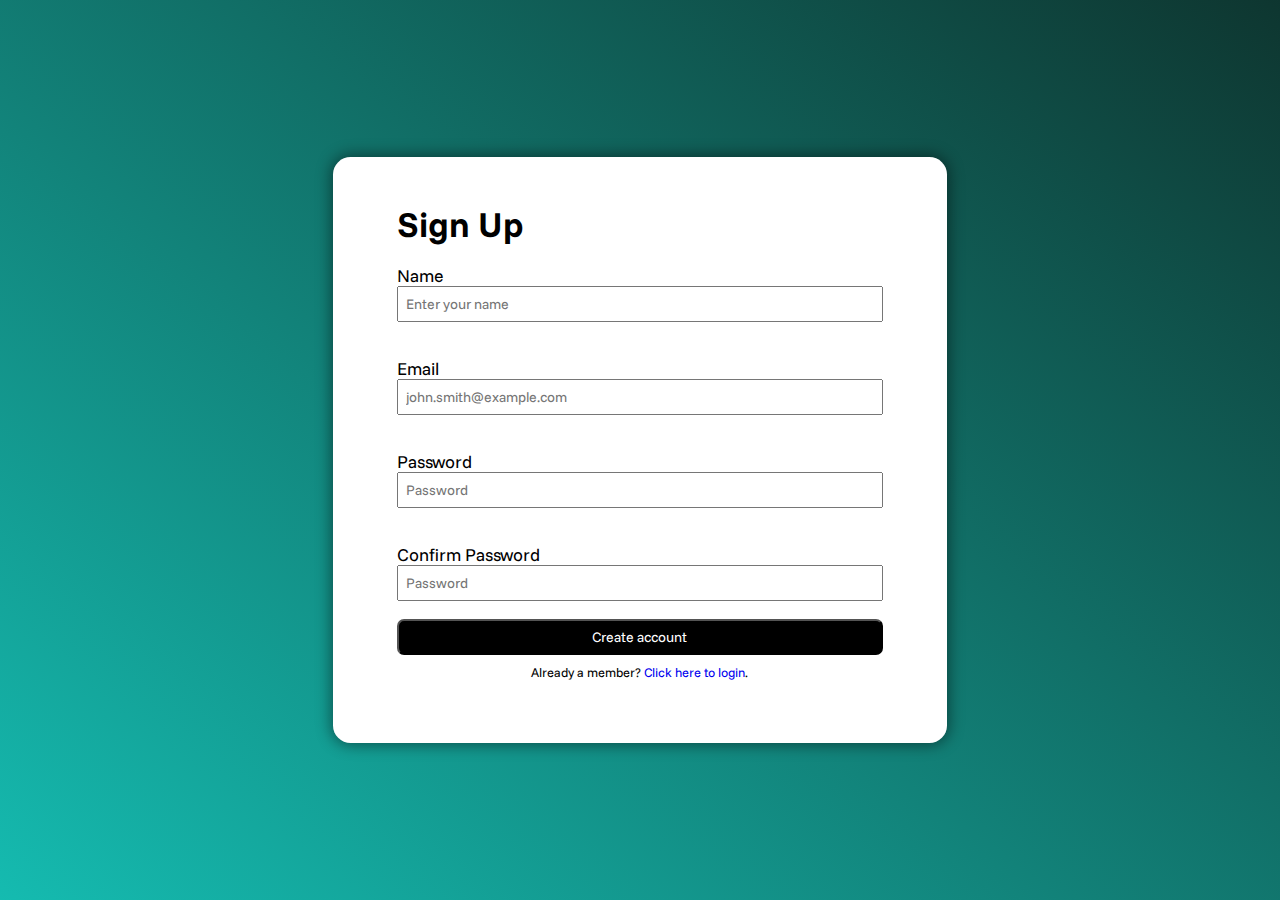
<file: index.html>
<!DOCTYPE html>
<html lang="en">
<head>
    <meta charset="UTF-8">
    <meta name="viewport" content="width=device-width, initial-scale=1.0">

    <script src="/static/script.js" defer ></script>
    <link rel="stylesheet" href="/static/styles.css" />
    <title>Password Simulator</title>
</head>
<body>
    <div id="form-container" class="container">
        <form id="signup-form">
            <div class="form-header">
                <h1>Sign Up</h1>
            </div>
            <div class="input-container">
                <label>Name</label>
                <input id="name-input" type="text" placeholder="Enter your name" required>
            </div>
            <div class="input-container">
                <label>Email</label>
                <input id="email-input" type="email" placeholder="john.smith@example.com" required>
            </div>
            <div class="input-container">
                <label for="password">Password</label>
                <input id="password-input" type="password" placeholder="Password" required>
            </div>
            <div class="input-container">
                <label for="confirm-password">Confirm Password</label>
                <input id="confirm-password-input" type="password" placeholder="Password" required>
            </div>
            <button id="create-account-btn" type="submit">Create account</button>
            <p class="form-footer">Already a member? <a id="login-switch-btn" href="#">Click here to login</a>.</p>
            <p id="signup-output-message" class="output-message"></p>
        </form>

        <form class="hidden" id="login-form">
            <div class="form-header">
                <h1>Login</h1>
            </div>
            <div class="input-container">
                <label>Name</label>
                <input id="login-name-input" type="text" placeholder="Enter your name" required>
            </div>
            <div class="input-container">
                <label for="password">Password</label>
                <input id="login-password-input" type="password" placeholder="Password" required>
            </div>
            <button id="login-btn" type="submit">Login</button>
            <p class="form-footer">Not a member? <a id="signup-switch-btn" href="#">Click here to sign up</a>.</p>
            <p id="login-output-message" class="output-message"></p>
        </form>
        <div id="welcome-container" class="hidden">
            <h1 id="welcome-header">Welcome</h1>
        </div>
    </div>

</body>
</html>
</file>
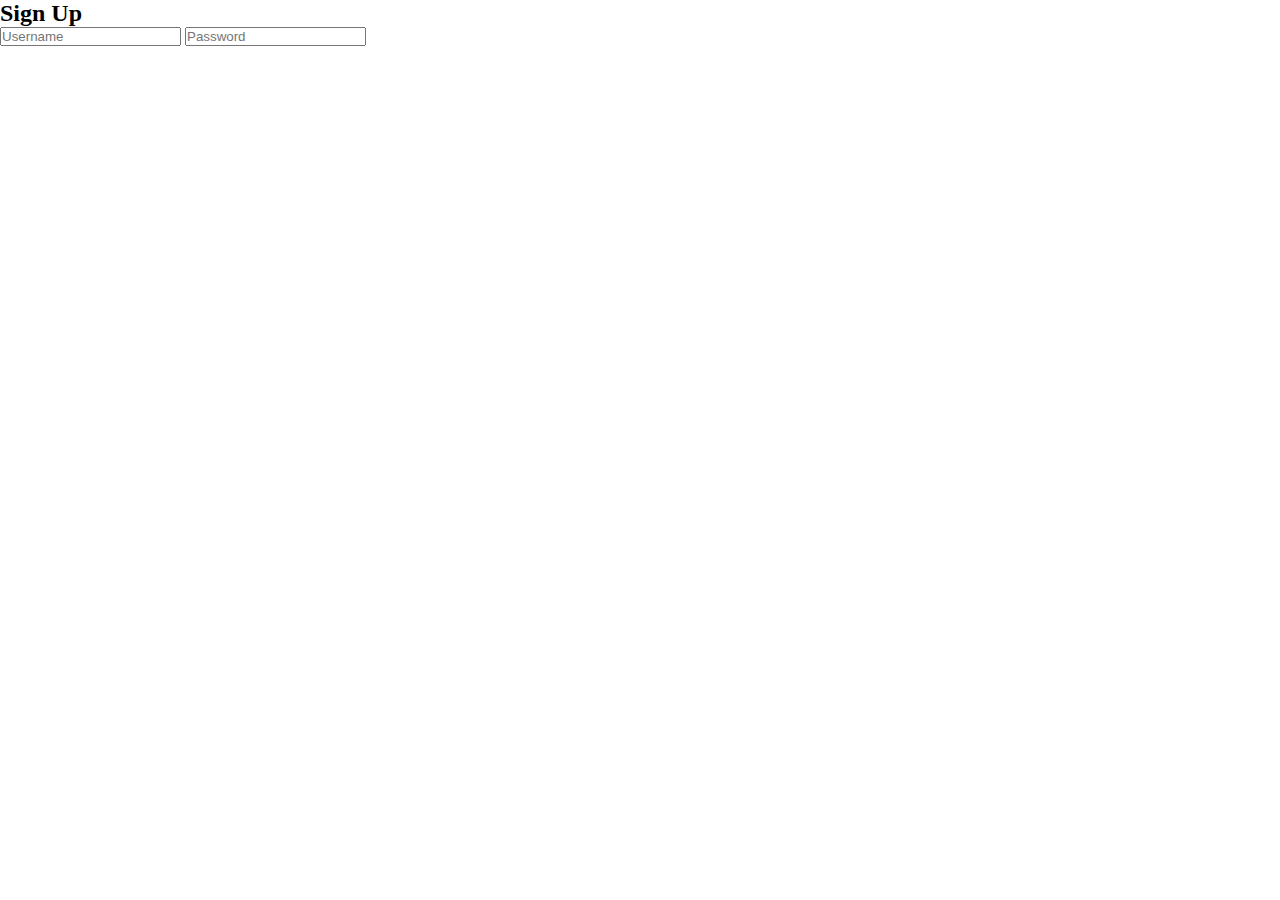
<file: templates/index.html>
<!DOCTYPE html>
<html lang="en">
<head>
    <meta charset="UTF-8">
    <meta name="viewport" content="width=device-width, initial-scale=1.0">

    <script src="/static/script.js" defer ></script>
    <link rel="stylesheet" href="/static/styles.css" />
    <title>Password Simulator</title>
</head>
<body>
    <form>
        <h2>Sign Up</h2>
        <input type="text" placeholder="Username">
        <input type="password" placeholder="Password">
    </form>
</body>
</html>
</file>
<file: static/styles.css>
/* Funnel Sans */
@import url('https://fonts.googleapis.com/css2?family=Funnel+Sans:ital,wght@0,300..800;1,300..800&display=swap');

* {
    padding: 0;
    margin: 0;
    box-sizing: border-box;
}

/* utility */
.hidden {
    display: none !important;
}

/* form styles*/
.container {
    display: grid;
    place-items: center;

    background: linear-gradient(217deg, #0e3630, #15bbb0);
    font-family: 'Funnel Sans', sans-serif;
    font-size: 1.1em;
    height: 100vh;
}

.container form {
    display: flex;
    flex-direction: column;
    justify-content: center;
    background-color: rgb(255, 255, 255);
    padding: 5vh 5vw;
    width: 48vw;
    border-radius: 1em;
    box-shadow: 0 0 15px 2px rgba(0, 0, 0, 0.456);
}

.input-container {
    display: flex;
    flex-direction: column;
    margin: 1em 0;
}

.input-container input,
#create-account-btn,
#login-btn {
    font-family: 'Funnel Sans', sans-serif;
    padding: 0.5em;
    font-size: 0.8em;
    outline: none;
}

#create-account-btn,
#login-btn {
    background-color: black;
    color: white;
    border-radius: 0.5em;
}

#create-account-btn:hover,
#login-btn:hover {
    cursor: pointer;
}

.output-message {
    margin-top: 2vh;
    width: 100%;
    text-align: center;
}

.output-message.error-msg {
    color: red;
}

.form-footer {
    margin-top: 1vh;
    font-size: 0.8rem;
    text-align: center;
}
.form-footer a {
    text-decoration: none;
}

/* welcome header styles */
#welcome-container h1 {
    color: white;
}
</file>
